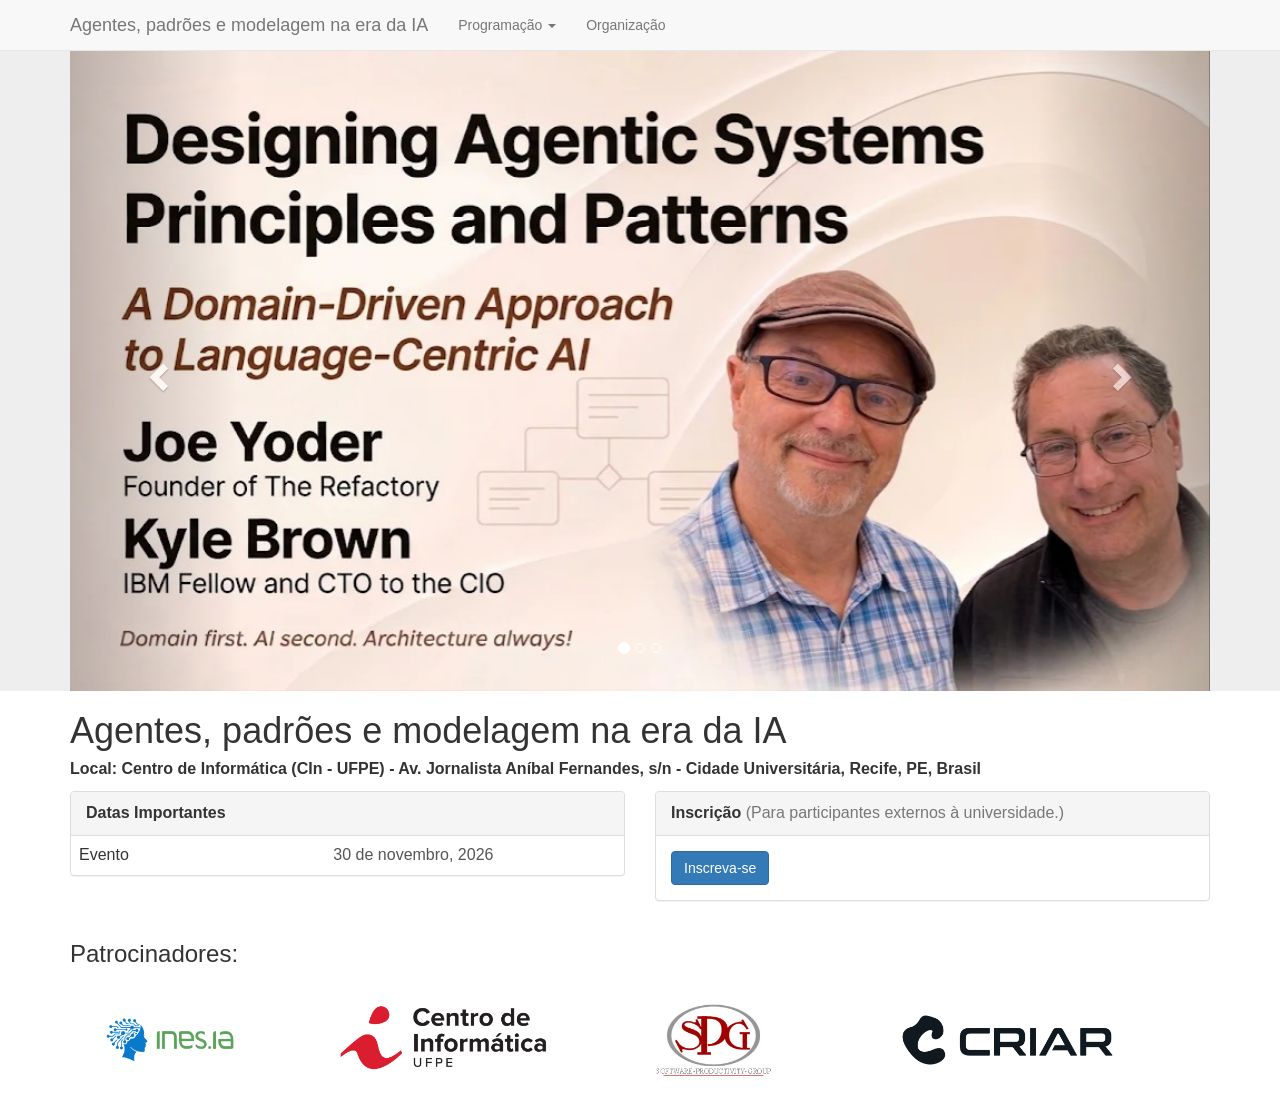
<file: index.html>
<!DOCTYPE html>
<html lang="pt-BR">
<head>
    <meta charset="utf-8">
    <meta http-equiv="X-UA-Compatible" content="IE=edge">
    <meta name="viewport" content="width=device-width, initial-scale=1">
    <title>Agentes, padrões e modelagem na era da IA</title>
    <link href="https://cdnjs.cloudflare.com/ajax/libs/twitter-bootstrap/3.3.7/css/bootstrap.min.css" rel="stylesheet">
    <link href="css/style.css" rel="stylesheet">
</head>
<body>

<!-- ===== Navigation ===== -->
<nav class="navbar navbar-default navbar-fixed-top" role="navigation">
    <div class="container">
        <div class="navbar-header">
            <button type="button" class="navbar-toggle" data-target="#navbar-collapse" data-toggle="collapse">
                <span class="sr-only">Alternar navegação</span>
                <span class="icon-bar"></span><span class="icon-bar"></span><span class="icon-bar"></span>
            </button>
            <a class="navbar-brand" href="index.html">Agentes, padrões e modelagem na era da IA</a>
        </div>
        <div class="collapse navbar-collapse" id="navbar-collapse">
            <ul class="nav navbar-nav">
                <li class="dropdown">
                    <a class="dropdown-toggle" data-toggle="dropdown" href="#" id="program-dropdown" role="button"
                       aria-haspopup="true" aria-expanded="false">Programação <b class="caret"></b></a>
                    <ul class="dropdown-menu" aria-labelledby="program-dropdown">
                        <li><a href="program/index.html">Programação</a></li>
                        <li><a href="program/speakers/index.html">Palestrantes</a></li>
                    </ul>
                </li>
                <li><a href="organization/index.html">Organização</a></li>
            </ul>
        </div>
    </div>
</nav>

<div class="page-content">

    <!-- ===== Banner ===== -->
    <div class="jumbotron">
        <div class="container">
            <div class="banner-wrap">
                <div id="talk-carousel" class="carousel slide" data-ride="carousel" data-interval="5000">
                    <ol class="carousel-indicators">
                        <li data-target="#talk-carousel" data-slide-to="0" class="active"></li>
                        <li data-target="#talk-carousel" data-slide-to="1"></li>
                        <li data-target="#talk-carousel" data-slide-to="2"></li>
                    </ol>
                    <div class="carousel-inner" role="listbox">
                        <div class="item active">
                            <a href="program/speakers/index.html#KBROWN"><img src="img/designing_agentic_systems_banner.jpeg" alt="Designing Agentic Systems"></a>
                        </div>
                        <div class="item">
                            <a href="program/speakers/index.html#CLOUD"><img src="img/cloud_application_banner.jpeg" alt="Cloud Application Architecture Patterns"></a>
                        </div>
                        <div class="item">
                            <a href="program/speakers/index.html#DOMAIN"><img src="img/domain_modeling_banner.jpeg" alt="Domain Modeling in the Age of AI"></a>
                        </div>
                    </div>
                    <a class="left carousel-control" href="#talk-carousel" role="button" data-slide="prev">
                        <span class="glyphicon glyphicon-chevron-left" aria-hidden="true"></span>
                        <span class="sr-only">Anterior</span>
                    </a>
                    <a class="right carousel-control" href="#talk-carousel" role="button" data-slide="next">
                        <span class="glyphicon glyphicon-chevron-right" aria-hidden="true"></span>
                        <span class="sr-only">Próximo</span>
                    </a>
                </div>
            </div>
        </div>
    </div>

    <section>
        <div class="container">

            <!-- ===== Title & description ===== -->
            <div class="row">
                <div class="col-lg-12">
                    <h1 class="section-heading" style="margin-bottom:.2em;">Agentes, padrões e modelagem na era da IA</h1>
                    <p><b>Local: Centro de Informática (CIn - UFPE) -
                        Av. Jornalista Aníbal Fernandes, s/n - Cidade Universitária, Recife, PE, Brasil</b></p>
                </div>
            </div>

            <!-- ===== Info panels ===== -->
            <div class="row">
                <div class="col-md-6">
                    <div class="panel panel-default">
                        <div class="panel-heading"><b>Datas Importantes</b></div>
                        <table class="table">
                            <tbody>
                                <tr><td>Evento</td><td>30 de novembro, 2026</td></tr>
                            </tbody>
                        </table>
                    </div>
                </div>
                <!-- <div class="col-md-6">
                    <div class="panel panel-default">
                        <div class="panel-heading"><b>Últimas Atualizações</b></div>
                        <table class="table">
                            <tbody>
                                <tr><td><b>Data:</b> Texto da atualização</td></tr>
                            </tbody>
                        </table>
                    </div>
                </div> -->
                <div class="col-md-6">
                    <div class="panel panel-default">
                        <div class="panel-heading">
                            <b>Inscrição</b>
                            <span class="text-muted">(Para participantes externos à universidade.)</span>
                        </div>
                        <div class="panel-body">
                            <a class="btn btn-primary" href="https://forms.gle/CqEakNBydQxsWb7K8" target="_blank" rel="noopener">
                                Inscreva-se
                            </a>
                        </div>
                    </div>
                </div>
            </div>

            <!-- ===== Sponsors ===== -->
            <h3>Patrocinadores:</h3><br>
            <table class="sponsors" width="100%">
                <tbody>
                    <tr>
                        <td><a href="https://ines4ia.github.io/"><img src="img/logo-ines-01-1.png" alt="INES"></a></td>
                        <td><a href="https://portal.cin.ufpe.br/"><img src="img/cin-logo.png" alt="CIN"></a></td>
                        <td><a href="https://twiki.cin.ufpe.br/SPG/WebHome"><img src="img/logoSPG.jpg" alt="SPG"></a></td>
                        <td><a href="https://criar.cin.ufpe.br/"><img src="img/criar-logo.png"></a></td>
                    </tr>
                </tbody>
            </table>

        </div>
    </section>
</div>

<script src="https://cdnjs.cloudflare.com/ajax/libs/jquery/3.2.1/jquery.min.js"></script>
<script src="https://cdnjs.cloudflare.com/ajax/libs/twitter-bootstrap/3.3.7/js/bootstrap.min.js"></script>
</body>
</html>
</file>
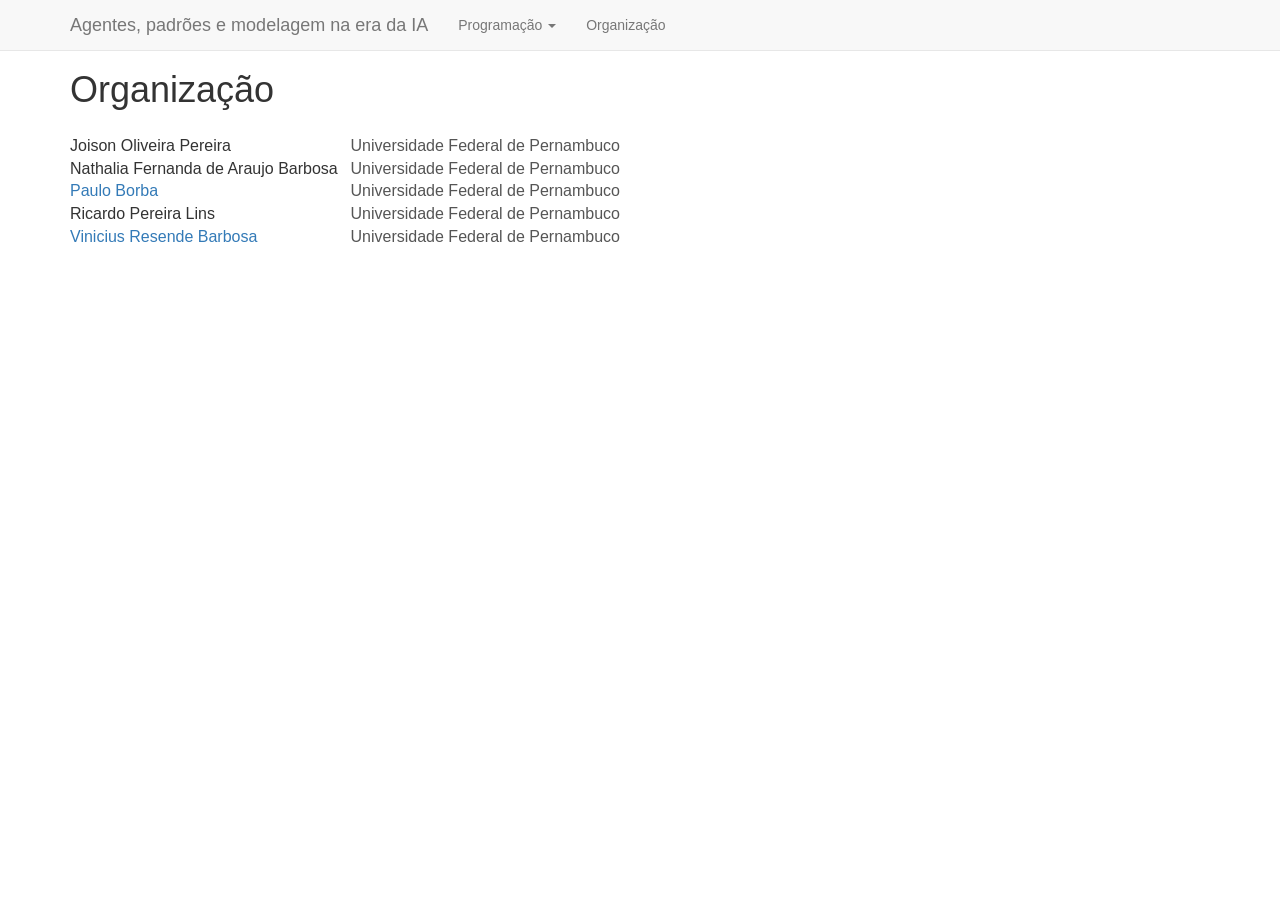
<file: organization/index.html>
<!DOCTYPE html>
<html lang="pt-BR">
<head>
    <meta charset="utf-8">
    <meta http-equiv="X-UA-Compatible" content="IE=edge">
    <meta name="viewport" content="width=device-width, initial-scale=1">
    <title>Organização - Agentes, padrões e modelagem na era da IA</title>
    <link href="https://cdnjs.cloudflare.com/ajax/libs/twitter-bootstrap/3.3.7/css/bootstrap.min.css" rel="stylesheet">
    <link href="../css/style.css" rel="stylesheet">
</head>
<body>

<nav class="navbar navbar-default navbar-fixed-top" role="navigation">
    <div class="container">
        <div class="navbar-header">
            <button type="button" class="navbar-toggle" data-target="#navbar-collapse" data-toggle="collapse">
                <span class="sr-only">Alternar navegação</span>
                <span class="icon-bar"></span><span class="icon-bar"></span><span class="icon-bar"></span>
            </button>
            <a class="navbar-brand" href="../index.html">Agentes, padrões e modelagem na era da IA</a>
        </div>
        <div class="collapse navbar-collapse" id="navbar-collapse">
            <ul class="nav navbar-nav">
                <li class="dropdown">
                    <a class="dropdown-toggle" data-toggle="dropdown" href="#" id="program-dropdown" role="button"
                       aria-haspopup="true" aria-expanded="false">Programação <b class="caret"></b></a>
                    <ul class="dropdown-menu" aria-labelledby="program-dropdown">
                        <li><a href="../program/index.html">Programação</a></li>
                        <li><a href="../program/speakers/index.html">Palestrantes</a></li>
                    </ul>
                </li>
                <li><a href="../organization/index.html">Organização</a></li>
            </ul>
        </div>
    </div>
</nav>

<div class="page-content">
    <section>
        <div class="container">
            <div class="row">
                <div class="col-lg-12">
                    <h1>Organização</h1>
                    <table>
                        <tr>
                            <td>Joison Oliveira Pereira</td>
                            <td>Universidade Federal de Pernambuco</td>
                        </tr>
                        <tr>
                            <td>Nathalia Fernanda de Araujo Barbosa</td>
                            <td>Universidade Federal de Pernambuco</td>
                        </tr>
                        <tr>
                            <td><a href="https://pauloborba.cin.ufpe.br" target="_blank">Paulo Borba</a></td>
                            <td>Universidade Federal de Pernambuco</td>
                        </tr>
                        <tr>
                            <td>Ricardo Pereira Lins</td>
                            <td>Universidade Federal de Pernambuco</td>
                        </tr>
                        <tr>
                            <td><a href="https://vinicius-resende-cin.github.io" target="_blank">Vinicius Resende Barbosa</a></td>
                            <td>Universidade Federal de Pernambuco</td>
                        </tr>
                    </table>
                </div>
            </div>
        </div>
    </section>
</div>

<script src="https://cdnjs.cloudflare.com/ajax/libs/jquery/3.2.1/jquery.min.js"></script>
<script src="https://cdnjs.cloudflare.com/ajax/libs/twitter-bootstrap/3.3.7/js/bootstrap.min.js"></script>
</body>
</html>
</file>
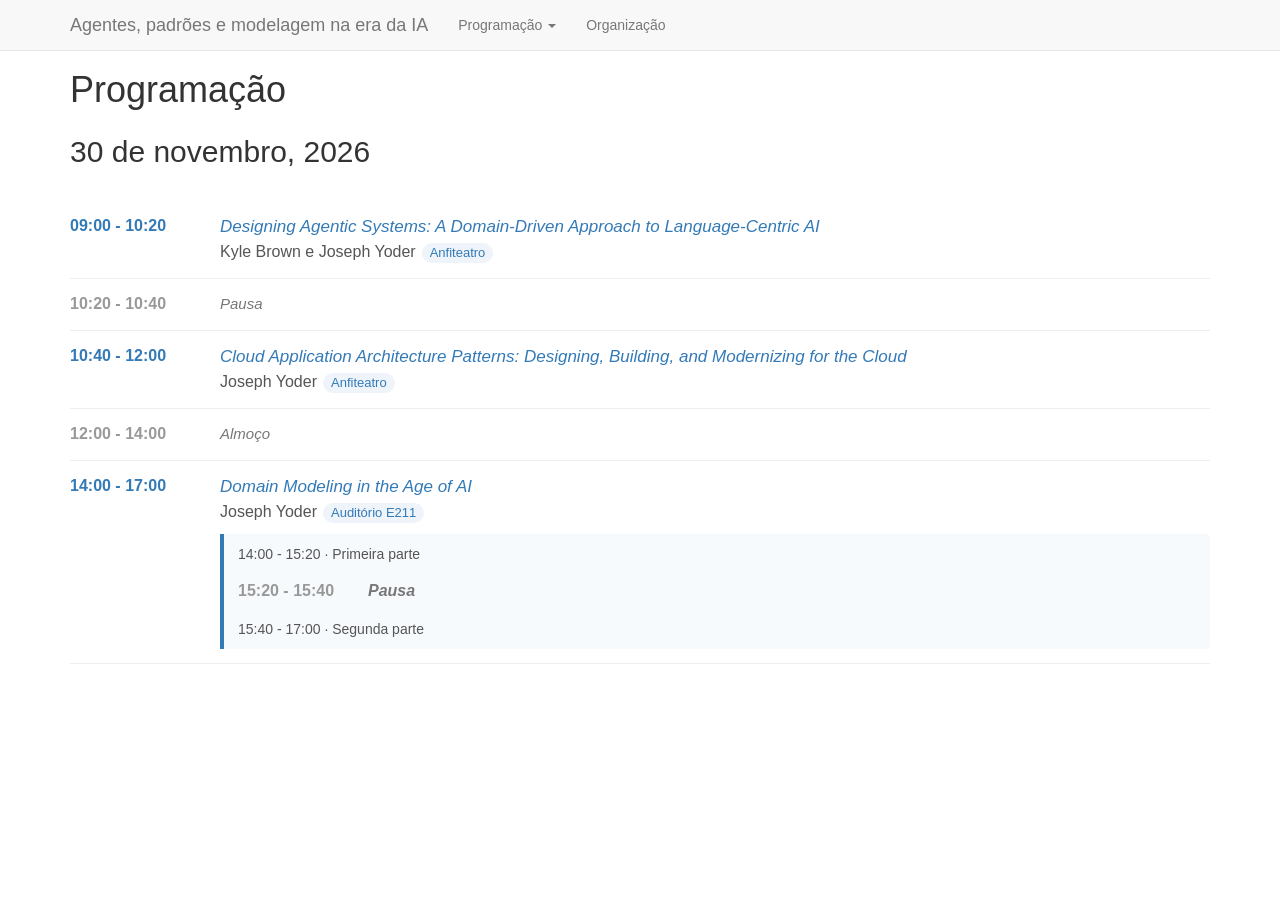
<file: program/index.html>
<!DOCTYPE html>
<html lang="pt-BR">
<head>
    <meta charset="utf-8">
    <meta http-equiv="X-UA-Compatible" content="IE=edge">
    <meta name="viewport" content="width=device-width, initial-scale=1">
    <title>Programação - Agentes, padrões e modelagem na era da IA</title>
    <link href="https://cdnjs.cloudflare.com/ajax/libs/twitter-bootstrap/3.3.7/css/bootstrap.min.css" rel="stylesheet">
    <link href="../css/style.css" rel="stylesheet">
</head>
<body>

<nav class="navbar navbar-default navbar-fixed-top" role="navigation">
    <div class="container">
        <div class="navbar-header">
            <button type="button" class="navbar-toggle" data-target="#navbar-collapse" data-toggle="collapse">
                <span class="sr-only">Alternar navegação</span>
                <span class="icon-bar"></span><span class="icon-bar"></span><span class="icon-bar"></span>
            </button>
            <a class="navbar-brand" href="../index.html">Agentes, padrões e modelagem na era da IA</a>
        </div>
        <div class="collapse navbar-collapse" id="navbar-collapse">
            <ul class="nav navbar-nav">
                <li class="dropdown">
                    <a class="dropdown-toggle" data-toggle="dropdown" href="#" id="program-dropdown" role="button"
                       aria-haspopup="true" aria-expanded="false">Programação <b class="caret"></b></a>
                    <ul class="dropdown-menu" aria-labelledby="program-dropdown">
                        <li><a href="../program/index.html">Programação</a></li>
                        <li><a href="../program/speakers/index.html">Palestrantes</a></li>
                    </ul>
                </li>
                <li><a href="../organization/index.html">Organização</a></li>
            </ul>
        </div>
    </div>
</nav>

<div class="page-content">
    <section>
        <div class="container">
            <div class="row">
                <div class="col-lg-12">
                    <h1>Programação</h1>
                    <h2>30 de novembro, 2026</h2><br>
                    <ul class="schedule">
                        <li>
                            <div class="time">09:00 - 10:20</div>
                            <div class="info">
                                <div class="title"><a href="speakers/index.html#KBROWN"><i>Designing Agentic Systems: A Domain-Driven Approach to Language-Centric AI</i></a></div>
                                <div class="meta">Kyle Brown e Joseph Yoder<span class="room">Anfiteatro</span></div>
                            </div>
                        </li>
                        <li class="pause">
                            <div class="time">10:20 - 10:40</div>
                            <div class="info"><div class="title">Pausa</div></div>
                        </li>
                        <li>
                            <div class="time">10:40 - 12:00</div>
                            <div class="info">
                                <div class="title"><a href="speakers/index.html#CLOUD"><i>Cloud Application Architecture Patterns: Designing, Building, and Modernizing for the Cloud</i></a></div>
                                <div class="meta">Joseph Yoder<span class="room">Anfiteatro</span></div>
                            </div>
                        </li>
                        <li class="pause">
                            <div class="time">12:00 - 14:00</div>
                            <div class="info"><div class="title">Almoço</div></div>
                        </li>
                        <li>
                            <div class="time">14:00 - 17:00</div>
                            <div class="info">
                                <div class="title"><a href="speakers/index.html#DOMAIN"><i>Domain Modeling in the Age of AI</i></a></div>
                                <div class="meta">Joseph Yoder<span class="room">Auditório E211</span></div>
                                <div class="session">
                                    <div class="session-part">14:00 - 15:20 · Primeira parte</div>
                                    <div class="inner-break">
                                        <div class="time">15:20 - 15:40</div>
                                        <div><b>Pausa</b></div>
                                    </div>
                                    <div class="session-part">15:40 - 17:00 · Segunda parte</div>
                                </div>
                            </div>
                        </li>
                    </ul>
                </div>
            </div>
        </div>
    </section>
</div>

<script src="https://cdnjs.cloudflare.com/ajax/libs/jquery/3.2.1/jquery.min.js"></script>
<script src="https://cdnjs.cloudflare.com/ajax/libs/twitter-bootstrap/3.3.7/js/bootstrap.min.js"></script>
</body>
</html>
</file>
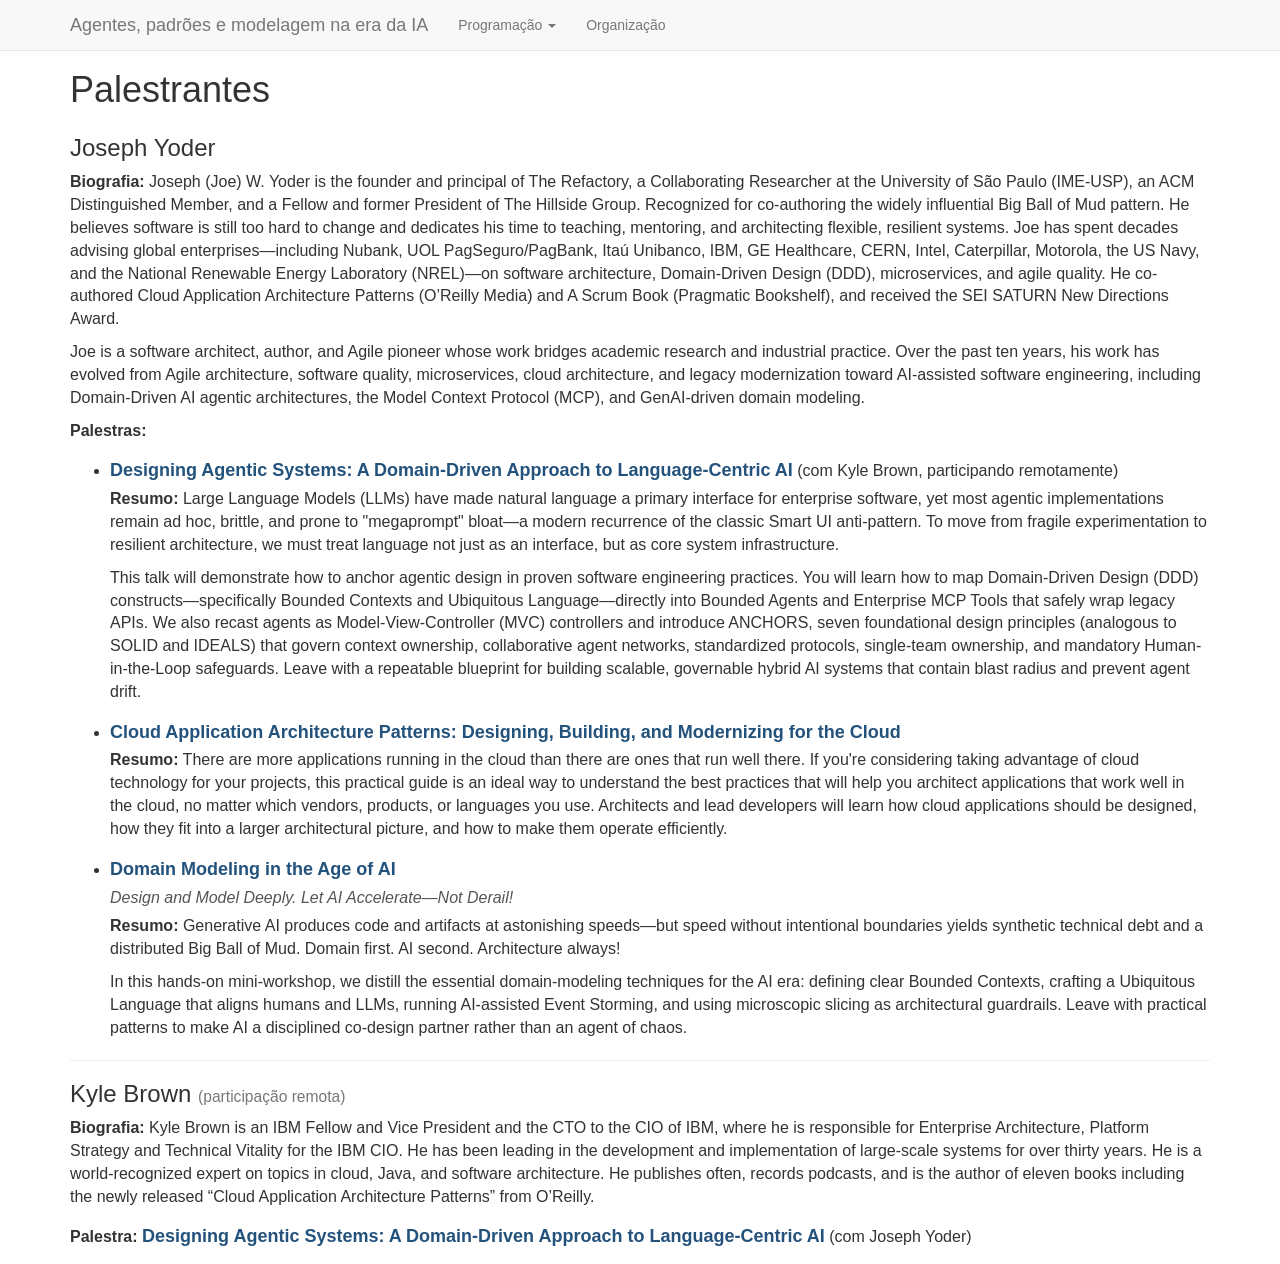
<file: program/speakers/index.html>
<!DOCTYPE html>
<html lang="pt-BR">
<head>
    <meta charset="utf-8">
    <meta http-equiv="X-UA-Compatible" content="IE=edge">
    <meta name="viewport" content="width=device-width, initial-scale=1">
    <title>Palestrantes - Agentes, padrões e modelagem na era da IA</title>
    <link href="https://cdnjs.cloudflare.com/ajax/libs/twitter-bootstrap/3.3.7/css/bootstrap.min.css" rel="stylesheet">
    <link href="../../css/style.css" rel="stylesheet">
</head>
<body>

<nav class="navbar navbar-default navbar-fixed-top" role="navigation">
    <div class="container">
        <div class="navbar-header">
            <button type="button" class="navbar-toggle" data-target="#navbar-collapse" data-toggle="collapse">
                <span class="sr-only">Alternar navegação</span>
                <span class="icon-bar"></span><span class="icon-bar"></span><span class="icon-bar"></span>
            </button>
            <a class="navbar-brand" href="../../index.html">Agentes, padrões e modelagem na era da IA</a>
        </div>
        <div class="collapse navbar-collapse" id="navbar-collapse">
            <ul class="nav navbar-nav">
                <li class="dropdown">
                    <a class="dropdown-toggle" data-toggle="dropdown" href="#" id="program-dropdown" role="button"
                       aria-haspopup="true" aria-expanded="false">Programação <b class="caret"></b></a>
                    <ul class="dropdown-menu" aria-labelledby="program-dropdown">
                        <li><a href="../../program/index.html">Programação</a></li>
                        <li><a href="../../program/speakers/index.html">Palestrantes</a></li>
                    </ul>
                </li>
                <li><a href="../../organization/index.html">Organização</a></li>
            </ul>
        </div>
    </div>
</nav>

<div class="page-content">
    <section>
        <div class="container">
            <div class="row">
                <div class="col-lg-12">
                    <h1>Palestrantes</h1>

                    <h3>Joseph Yoder</h3>
                    <p><b>Biografia:</b> Joseph (Joe) W. Yoder is the founder and principal of The Refactory, a Collaborating Researcher at the University of São Paulo (IME-USP), an ACM Distinguished Member, and a Fellow and former President of The Hillside Group. Recognized for co-authoring the widely influential Big Ball of Mud pattern. He believes software is still too hard to change and dedicates his time to teaching, mentoring, and architecting flexible, resilient systems. Joe has spent decades advising global enterprises—including Nubank, UOL PagSeguro/PagBank, Itaú Unibanco, IBM, GE Healthcare, CERN, Intel, Caterpillar, Motorola, the US Navy, and the National Renewable Energy Laboratory (NREL)—on software architecture, Domain-Driven Design (DDD), microservices, and agile quality. He co-authored Cloud Application Architecture Patterns (O’Reilly Media) and A Scrum Book (Pragmatic Bookshelf), and received the SEI SATURN New Directions Award.</p>
                    <p>Joe is a software architect, author, and Agile pioneer whose work bridges academic research and industrial practice. Over the past ten years, his work has evolved from Agile architecture, software quality, microservices, cloud architecture, and legacy modernization toward AI-assisted software engineering, including Domain-Driven AI agentic architectures, the Model Context Protocol (MCP), and GenAI-driven domain modeling.</p>
                    <p><b>Palestras:</b></p>
                    <ul>
                            <li><a id="KBROWN"></a><i class="talk-title">Designing Agentic Systems: A Domain-Driven Approach to Language-Centric AI</i> (com Kyle Brown, participando remotamente)
                                <p><b>Resumo:</b> Large Language Models (LLMs) have made natural language a primary interface for enterprise software, yet most agentic implementations remain ad hoc, brittle, and prone to "megaprompt" bloat—a modern recurrence of the classic Smart UI anti-pattern. To move from fragile experimentation to resilient architecture, we must treat language not just as an interface, but as core system infrastructure.</p>
                            <p>This talk will demonstrate how to anchor agentic design in proven software engineering practices. You will learn how to map Domain-Driven Design (DDD) constructs—specifically Bounded Contexts and Ubiquitous Language—directly into Bounded Agents and Enterprise MCP Tools that safely wrap legacy APIs. We also recast agents as Model-View-Controller (MVC) controllers and introduce ANCHORS, seven foundational design principles (analogous to SOLID and IDEALS) that govern context ownership, collaborative agent networks, standardized protocols, single-team ownership, and mandatory Human-in-the-Loop safeguards. Leave with a repeatable blueprint for building scalable, governable hybrid AI systems that contain blast radius and prevent agent drift.</p></li>
                            <li><a id="CLOUD"></a><i class="talk-title">Cloud Application Architecture Patterns: Designing, Building, and Modernizing for the Cloud</i>
                                <p><b>Resumo:</b> There are more applications running in the cloud than there are ones that run well there. If you're considering taking advantage of cloud technology for your projects, this practical guide is an ideal way to understand the best practices that will help you architect applications that work well in the cloud, no matter which vendors, products, or languages you use. Architects and lead developers will learn how cloud applications should be designed, how they fit into a larger architectural picture, and how to make them operate efficiently.</p></li>
                            <li><a id="DOMAIN"></a><i class="talk-title">Domain Modeling in the Age of AI</i><br><span class="talk-subtitle">Design and Model Deeply. Let AI Accelerate—Not Derail!</span>
                                <p><b>Resumo:</b> Generative AI produces code and artifacts at astonishing speeds—but speed without intentional boundaries yields synthetic technical debt and a distributed Big Ball of Mud. Domain first. AI second. Architecture always!</p>
                            <p>In this hands-on mini-workshop, we distill the essential domain-modeling techniques for the AI era: defining clear Bounded Contexts, crafting a Ubiquitous Language that aligns humans and LLMs, running AI-assisted Event Storming, and using microscopic slicing as architectural guardrails. Leave with practical patterns to make AI a disciplined co-design partner rather than an agent of chaos.</p></li>
                    </ul>
                    <hr>
                    <h3>Kyle Brown <small>(participação remota)</small></h3>
                    <p><b>Biografia:</b> Kyle Brown is an IBM Fellow and Vice President and the CTO to the CIO of IBM, where he is responsible for Enterprise Architecture, Platform Strategy and Technical Vitality for the IBM CIO. He has been leading in the development and implementation of large-scale systems for over thirty years. He is a world-recognized expert on topics in cloud, Java, and software architecture. He publishes often, records podcasts, and is the author of eleven books including the newly released “Cloud Application Architecture Patterns” from O’Reilly.</p>
                    <p><b>Palestra:</b> <a href="#KBROWN"><i class="talk-title">Designing Agentic Systems: A Domain-Driven Approach to Language-Centric AI</i></a> (com Joseph Yoder)</p>
                </div>
            </div>
        </div>
    </section>
</div>

<script src="https://cdnjs.cloudflare.com/ajax/libs/jquery/3.2.1/jquery.min.js"></script>
<script src="https://cdnjs.cloudflare.com/ajax/libs/twitter-bootstrap/3.3.7/js/bootstrap.min.js"></script>
</body>
</html>
</file>
<file: css/style.css>
html { min-width: 320px; }
body { font-size: 16px; padding-top: 50px; }
h1 { margin-bottom: .7em; }
.navbar { font-size: 14px; }
table { margin-bottom: 1.5em; }
table tr td { padding-right: .8em; min-width: 150px; }
table tr td:last-child { color: #555; }

/* Banner */
.banner-wrap { background-color: #000; aspect-ratio: 16 / 9; display: flex;
               justify-content: center; align-items: center; overflow: hidden; }
.banner-wrap #talk-carousel, .banner-wrap .carousel-inner, .banner-wrap .item { width: 100%; height: 100%; }
.banner-wrap .item a { display: block; height: 100%; }
.banner-wrap img { width: 100%; height: 100%; object-fit: contain; object-position: center; display: block; }
.banner-placeholder { color: #888; font-size: 18px; }
.jumbotron { padding-top: 0; padding-bottom: 0; margin-bottom: 0; }

/* Sponsors */
.sponsors td { text-align: center; vertical-align: middle; }
.sponsors img { max-height: 80px; width: auto; }
.logo-placeholder { display: inline-block; width: 160px; height: 80px; line-height: 80px;
                    border: 1px dashed #bbb; color: #999; }


table.program { border-collapse: collapse; }
table.program tr td { vertical-align: top; padding-top: .25em; padding-bottom: .25em; }
table.program tr td ul li { padding-top: .125em; padding-bottom: .125em; }

/* ===== Program timeline ===== */
.schedule { list-style: none; padding: 0; margin: 0 0 1.5em; }
.schedule > li { display: flex; gap: 20px; padding: 14px 0; border-bottom: 1px solid #eee; }
.schedule .time { flex: 0 0 130px; font-weight: bold; color: #337ab7; white-space: nowrap; }
.schedule .info { flex: 1; min-width: 0; }
.schedule .title { font-size: 17px; }
.schedule .meta { color: #555; margin-top: 2px; }
.schedule .room { display: inline-block; margin-left: 6px; padding: 1px 8px; border-radius: 10px;
                  background: #eef4fa; color: #337ab7; font-size: 13px; }
.schedule .pause { color: #777; }
.schedule .pause .title { font-size: 15px; font-style: italic; }
.schedule .pause .time { color: #999; }

/* Break nested inside a session */
.session { border-left: 4px solid #337ab7; background: #f7fafd; padding: 10px 14px; margin-top: 10px; border-radius: 0 4px 4px 0; }
.session-part { color: #555; font-size: 14px; }
.session .inner-break { display: flex; gap: 20px; margin: 10px 0; padding: 6px 0;
                        color: #777; font-style: italic; }
.session .inner-break .time { flex: 0 0 110px; font-weight: bold; font-style: normal; color: #999; }
@media (max-width: 600px) {
  .schedule > li, .session .inner-break { flex-direction: column; gap: 4px; }
  .schedule .time, .session .inner-break .time { flex: none; }
}

/* ===== Speakers: talk titles ===== */
.talk-title { display: inline-block; font-style: normal; font-weight: bold; font-size: 18px;
              color: #23527c;
              margin: 6px 0 4px; }
.talk-title + small, .talk-title + em { color: #555; }
.talk-subtitle { display: inline-block; margin-bottom: 6px; color: #555; font-style: italic; }
</file>
